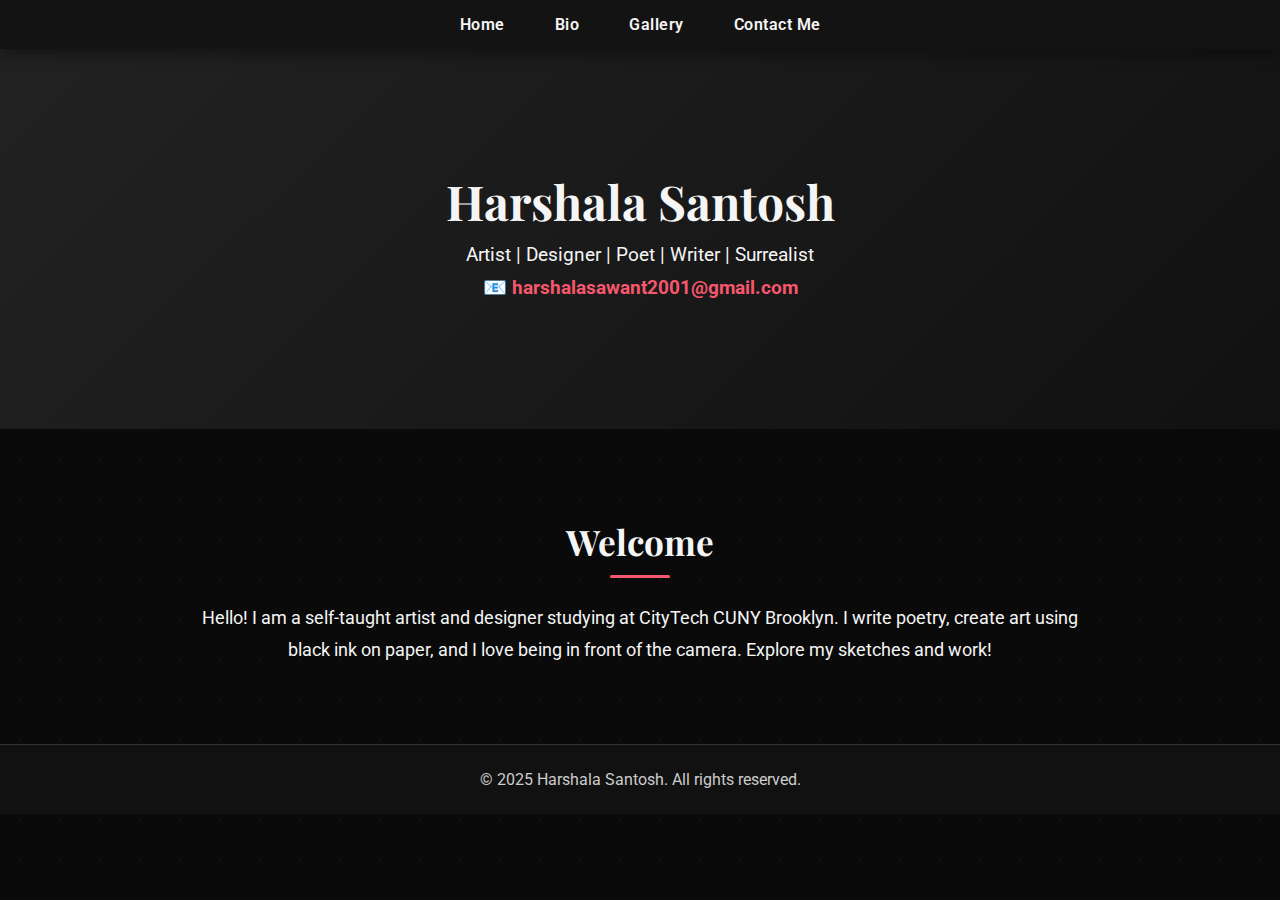
<file: index.html>
<!DOCTYPE html>
<html lang="en">
<head>
    <meta charset="UTF-8">
    <meta name="viewport" content="width=device-width, initial-scale=1.0">
    <title>Harshala Santosh - Home</title>
    <link rel="stylesheet" href="css/style.css">
    <link href="https://fonts.googleapis.com/css2?family=Playfair+Display:wght@700&family=Roboto&display=swap" rel="stylesheet">
</head>
<body>

    <!-- Navbar -->
    <div class="navbar">
        <a href="index.html">Home</a>
        <a href="bio.html">Bio</a>
        <a href="gallery.html">Gallery</a>
        <a href="contact.html">Contact Me</a>
    </div>

    <!-- Hero / Header -->
    <header class="header">
        <h1>Harshala Santosh</h1>
        <p>Artist | Designer | Poet | Writer | Surrealist</p>
        <p>📧 <a href="mailto:harshalasawant2001@gmail.com">harshalasawant2001@gmail.com</a></p>
    </header>

    <!-- About snippet -->
    <section class="section">
        <h2>Welcome</h2>
        <p>Hello! I am a self-taught artist and designer studying at CityTech CUNY Brooklyn. I write poetry, create art using black ink on paper, and I love being in front of the camera. Explore my sketches and work!</p>
    </section>

    <footer class="footer">
        © 2025 Harshala Santosh. All rights reserved.
    </footer>

</body>
</html>
</file>
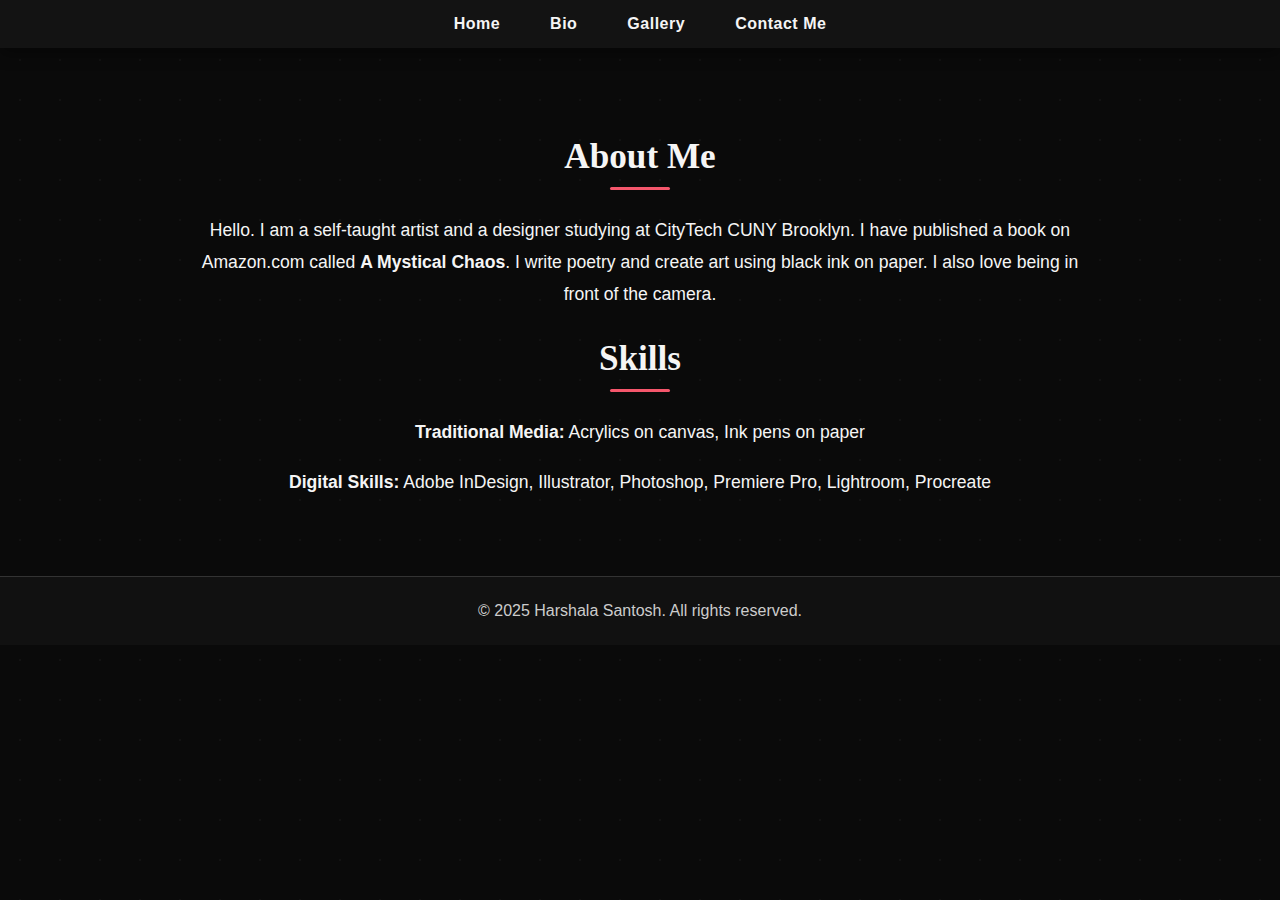
<file: bio.html>
<!DOCTYPE html>
<html lang="en">
<head>
    <meta charset="UTF-8">
    <meta name="viewport" content="width=device-width, initial-scale=1.0">
    <title>Harshala Santosh - Bio</title>
    <link rel="stylesheet" href="css/style.css">
</head>
<body>

    <div class="navbar">
        <a href="index.html">Home</a>
        <a href="bio.html">Bio</a>
        <a href="gallery.html">Gallery</a>
        <a href="contact.html">Contact Me</a>
    </div>

    <section class="section">
        <h2>About Me</h2>
        <p>Hello. I am a self-taught artist and a designer studying at CityTech CUNY Brooklyn. I have published a book on Amazon.com called <strong>A Mystical Chaos</strong>. I write poetry and create art using black ink on paper. I also love being in front of the camera.</p>

        <h2>Skills</h2>
        <p><strong>Traditional Media:</strong> Acrylics on canvas, Ink pens on paper</p>
        <p><strong>Digital Skills:</strong> Adobe InDesign, Illustrator, Photoshop, Premiere Pro, Lightroom, Procreate</p>
    </section>

    <footer class="footer">
        © 2025 Harshala Santosh. All rights reserved.
    </footer>

</body>
</html>
</file>
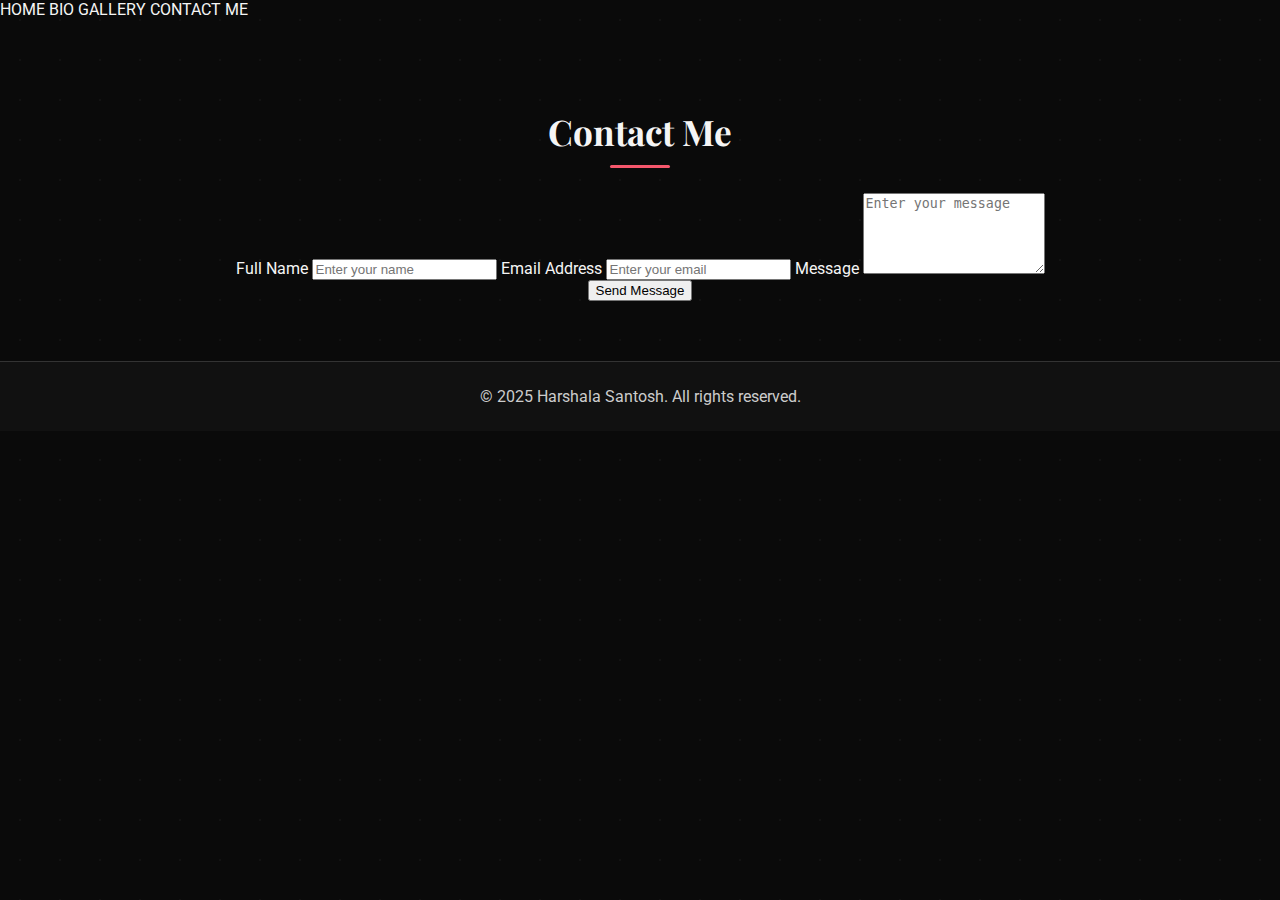
<file: contact.html>
<!DOCTYPE html>
<html lang="en">
<head>
    <meta charset="UTF-8">
    <meta name="viewport" content="width=device-width, initial-scale=1.0">
    <title>Harshala Santosh - Contact</title>
    <link rel="stylesheet" href="https://www.w3schools.com/w3css/5/w3.css">
    <link rel="stylesheet" href="css/style.css">
    <link rel="preconnect" href="https://fonts.googleapis.com">
    <link rel="preconnect" href="https://fonts.gstatic.com" crossorigin>
    <link href="https://fonts.googleapis.com/css2?family=Playfair+Display:ital,wght@0,400..900;1,400..900&family=Roboto:ital,wght@0,100..900;1,100..900&display=swap" rel="stylesheet">
</head>
<body>

    <!-- Navbar (Sits on top) -->
    <div class="w3-top w3-black w3-wide w3-padding w3-card">
       
        <!-- Float links to the right. Hide them on small screens -->
        <div class="w3-bar w3-center w3-hide-small">
            <a href="index.html" class="w3-bar-item w3-button">HOME</a>
            <a href="bio.html" class="w3-bar-item w3-button">BIO</a>
            <a href="gallery.html" class="w3-bar-item w3-button">GALLERY</a>
            <a href="contact.html" class="w3-bar-item w3-button">CONTACT ME</a>
        </div>

    </div>



        <!-- <div class="navbar">
            <a href="index.html">Home</a>
            <a href="bio.html">Bio</a>
            <a href="gallery.html">Gallery</a>
            <a href="contact.html">Contact Me</a>
        </div> -->

    <div class="w3-content"> 

        <section class="contact-section section">
            <h2>Contact Me</h2>
           <form action="https://formsubmit.co/harshalasawant2001@gmail.com" method="POST">
            <!-- Prevent Captcha -->
            <input type="hidden" name="_captcha" value="false">
            <!-- Table format email -->
            <input type="hidden" name="_template" value="table">

            <label for="name">Full Name</label>
            <input type="text" id="name" name="name" placeholder="Enter your name" required>

            <label for="email">Email Address</label>
            <input type="email" id="email" name="email" placeholder="Enter your email" required>

            <label for="message">Message</label>
            <textarea id="message" name="message" placeholder="Enter your message" rows="5" required></textarea>

            <button type="submit">Send Message</button>
        </form>
        </section>

        <footer class="footer">
            © 2025 Harshala Santosh. All rights reserved.
        </footer>
    </div>
</body>
</html>
</file>
<file: css/style.css>
/* ===== GENERAL STYLES ===== */

.roboto-<uniquifier> 
{
  font-family: "Roboto", sans-serif;
  font-optical-sizing: auto;
  font-weight: <weight>;
  font-style: normal;
  font-variation-settings:
    "wdth" 100;
}

body {
    margin: 0;
    font-family: 'Roboto', sans-serif;
    background-color: #0a0a0a;
    color: #f5f5f5;
    background-image: radial-gradient(rgba(255,255,255,0.03) 1px, transparent 1px);
    background-size: 40px 40px;
}

a {
    text-decoration: none;
    color: inherit;
}

/* ===== NAVBAR ===== */
.navbar {
    display: flex;
    justify-content: center;
    background: rgba(20,20,20,0.95);
    padding: 15px 0;
    box-shadow: 0 5px 15px rgba(0,0,0,0.4);
    position: sticky;
    top: 0;
    z-index: 100;
}

.navbar a {
    color: #f5f5f5;
    margin: 0 25px;
    font-weight: 600;
    letter-spacing: 0.5px;
    transition: 0.3s;
    position: relative;
}

.navbar a::after {
    content: '';
    position: absolute;
    width: 0;
    height: 2px;
    bottom: -5px;
    left: 0;
    background-color: #f5576c;
    transition: 0.3s;
}

.navbar a:hover::after {
    width: 100%;
}

.navbar a:hover {
    color: #f5576c;
}

/* ===== HEADER / HERO ===== */
.header {
    background: linear-gradient(135deg, #222, #111);
    color: #f5f5f5;
    text-align: center;
    padding: 120px 20px;
    position: relative;
    overflow: hidden;
}

.header::after {
    content: '';
    background: url('https://www.transparenttextures.com/patterns/diagmonds.png') repeat;
    opacity: 0.1;
    top: 0;
    left: 0;
    bottom: 0;
    right: 0;
    position: absolute;
    z-index: 0;
}

.header h1 {
    font-family: 'Playfair Display', serif;
    font-size: 3rem;
    margin: 0;
    position: relative;
    z-index: 1;
}

.header p {
    font-size: 1.2rem;
    margin: 10px 0;
    position: relative;
    z-index: 1;
}

.header a {
    color: #f5576c;
    font-weight: bold;
}

/* ===== SECTIONS ===== */
.section {
    padding: 60px 20px;
    max-width: 900px;
    margin: auto;
    text-align: center;
}

.section h2 {
    font-family: 'Playfair Display', serif;
    font-size: 2.2rem;
    margin-bottom: 25px;
    position: relative;
}

.section h2::after {
    content: '';
    display: block;
    width: 60px;
    height: 3px;
    background: #f5576c;
    margin: 10px auto 0 auto;
    border-radius: 2px;
}

.section p {
    line-height: 1.8;
    font-size: 1.1rem;
}

/* ===== GALLERY ===== */
.gallery-grid {
    display: grid;
    grid-template-columns: repeat(auto-fit, minmax(250px, 1fr));
    gap: 20px;
    padding: 20px;
}

.gallery-item {
    overflow: hidden;
    border-radius: 15px;
    box-shadow: 0 8px 25px rgba(0,0,0,0.6);
    transition: transform 0.4s ease, box-shadow 0.4s ease;
}

.gallery-item img {
    width: 100%;
    display: block;
    transition: transform 0.4s ease, filter 0.4s ease;
}

.gallery-item:hover {
    transform: translateY(-10px);
    box-shadow: 0 15px 35px rgba(0,0,0,0.8);
}

.gallery-item:hover img {
    transform: scale(1.08);
    filter: brightness(1.1);
}

/* ===== CONTACT ===== */
.contact-section {
    padding: 60px 20px;
    text-align: center;
}

.contact-section p {
    font-size: 1.2rem;
}

.contact-section a {
    color: #f5576c;
    font-weight: bold;
}

/* ===== FOOTER ===== */
.footer {
    text-align: center;
    padding: 25px;
    background-color: #111;
    color: #ccc;
    border-top: 1px solid #333;
}

/* ===== RESPONSIVE ===== */
@media (max-width: 600px){
    .header h1 {
        font-size: 2.2rem;
    }

    .navbar a {
        margin: 0 10px;
    }

    .section h2 {
        font-size: 1.8rem;
    }
}
</file>
